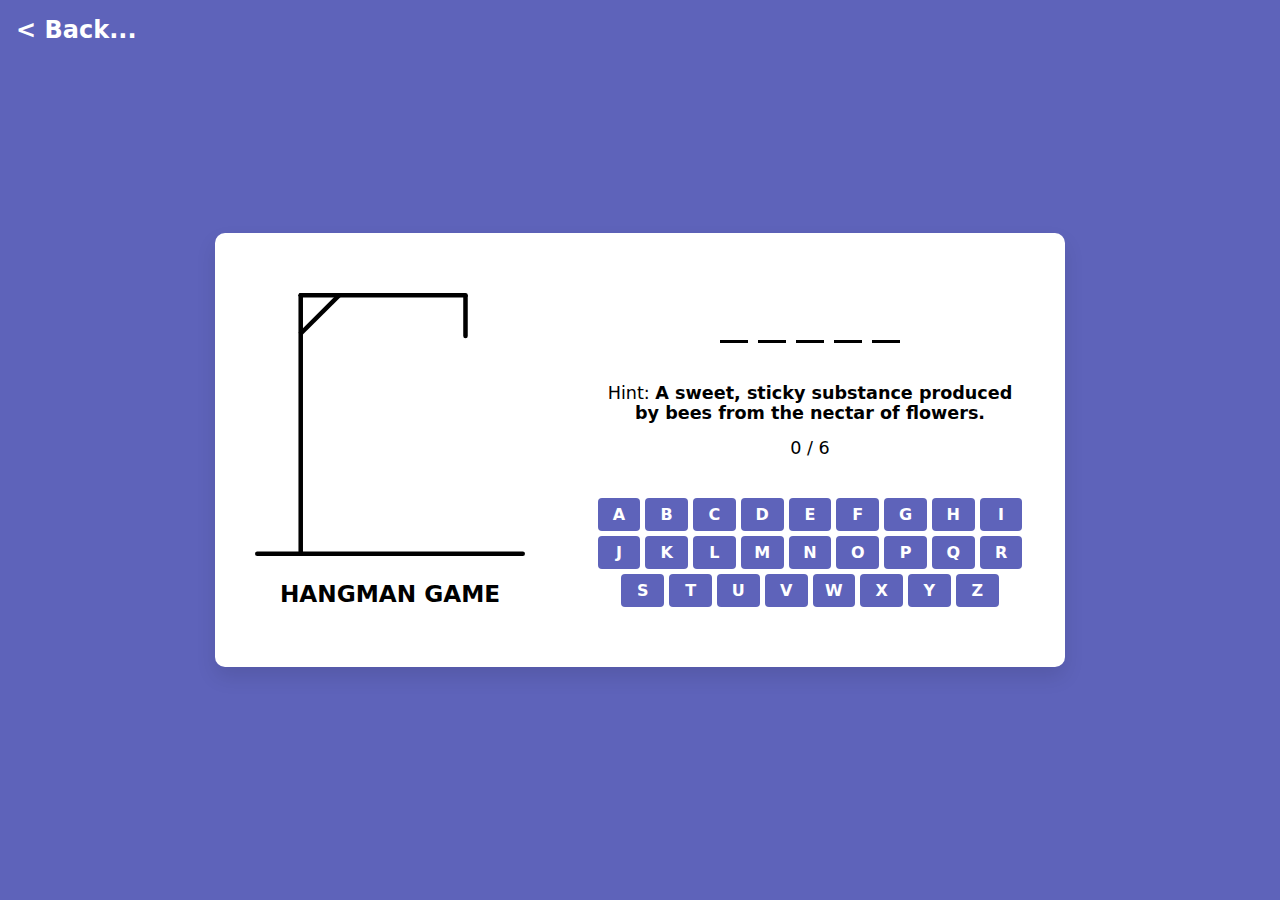
<file: Games/Hangman/index.html>
<!DOCTYPE html>
<html lang="en">
  <head>
    <meta charset="UTF-8" />
    <meta name="viewport" content="width=device-width, initial-scale=1.0" />

    <!--=============== CSS ===============-->
    <link rel="stylesheet" href="style.css" />

    <!--=============== JS ===============-->
    <script src="word-list.js" defer></script>
    <script src="script.js" defer></script>

    <title>Hangman Game</title>
  </head>
  <body>
    <a class="back-btn" href="../../index.html">< Back...</a>

    <!--=============== MODAL ===============-->

    <div class="game-modal">
      <div class="content">
        <img src="images/lost.gif" alt="gif" />
        <h4>Game Over!</h4>
        <p>The correct word was: <b>rainbow</b></p>
        <button class="play-again">Play Again</button>
      </div>
    </div>

    <!--=============== GAME ===============-->

    <div class="container">
      <div class="hangman-box">
        <img src="images/hangman-0.svg" draggable="false" alt="hangman-img" />
        <h1>Hangman Game</h1>
      </div>

      <div class="game-box">
        <ul class="word-display"></ul>
        <h4 class="hint-text">
          Hint:
          <b
            >Lorem ipsum dolor sit amet consectetur, adipisicing elit. Quis,
            consequatur.</b
          >
        </h4>
        <h4 class="guesses-text">Incorrect guesses: <b>0 / 6</b></h4>
        <div class="keyboard"></div>
      </div>
    </div>
  </body>
</html>
</file>
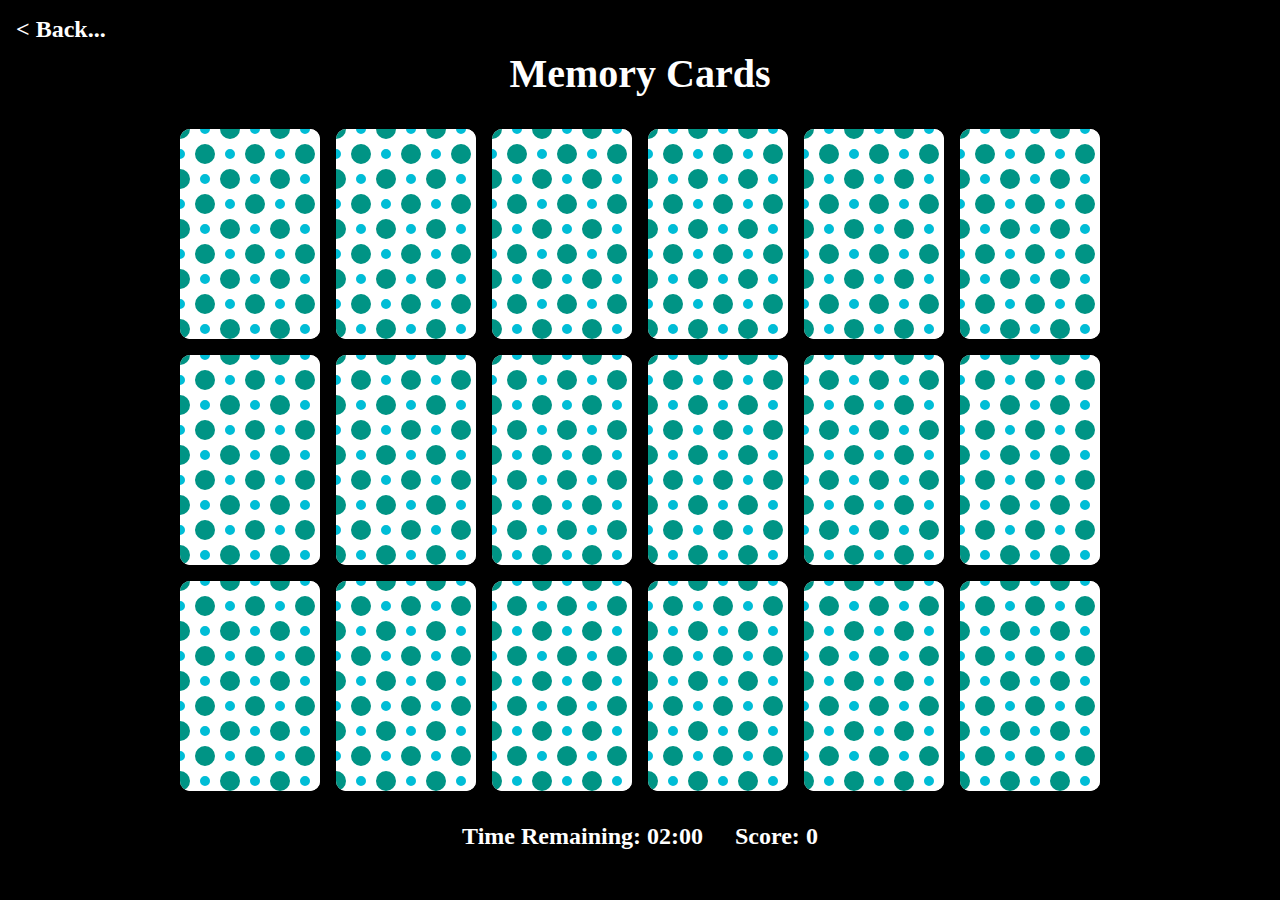
<file: Games/Memory/index.html>
<!DOCTYPE html>
<html>
  <head>
    <meta charset="utf-8" />
    <title>Memory Card Game</title>

    <!--=============== CSS ===============-->
    <link rel="stylesheet" type="text/css" href="style.css" />

    <!--=============== JS ===============-->
    <script src="script.js" defer></script>

    <title>Memory Card Game</title>
  </head>
  <body>
    <a class="back-btn" href="../../index.html">< Back...</a>

    <!--=============== MODAL ===============-->

    <div class="game-modal">
      <div class="content">
        <img src="assets/lost.gif" alt="gif" />
        <h4></h4>
        <p></p>
        <button class="play-again">Play Again</button>
      </div>
    </div>

    <!--=============== GAME ===============-->

    <section class="game-wrapper container">
      <h1>Memory Cards</h1>
      <div class="grid-container"></div>
      <div class="text-content">
        <p>Time Remaining: <span class="timer"></span></p>
        <p>Score: <span class="score"></span></p>
      </div>
    </section>
  </body>
</html>
</file>
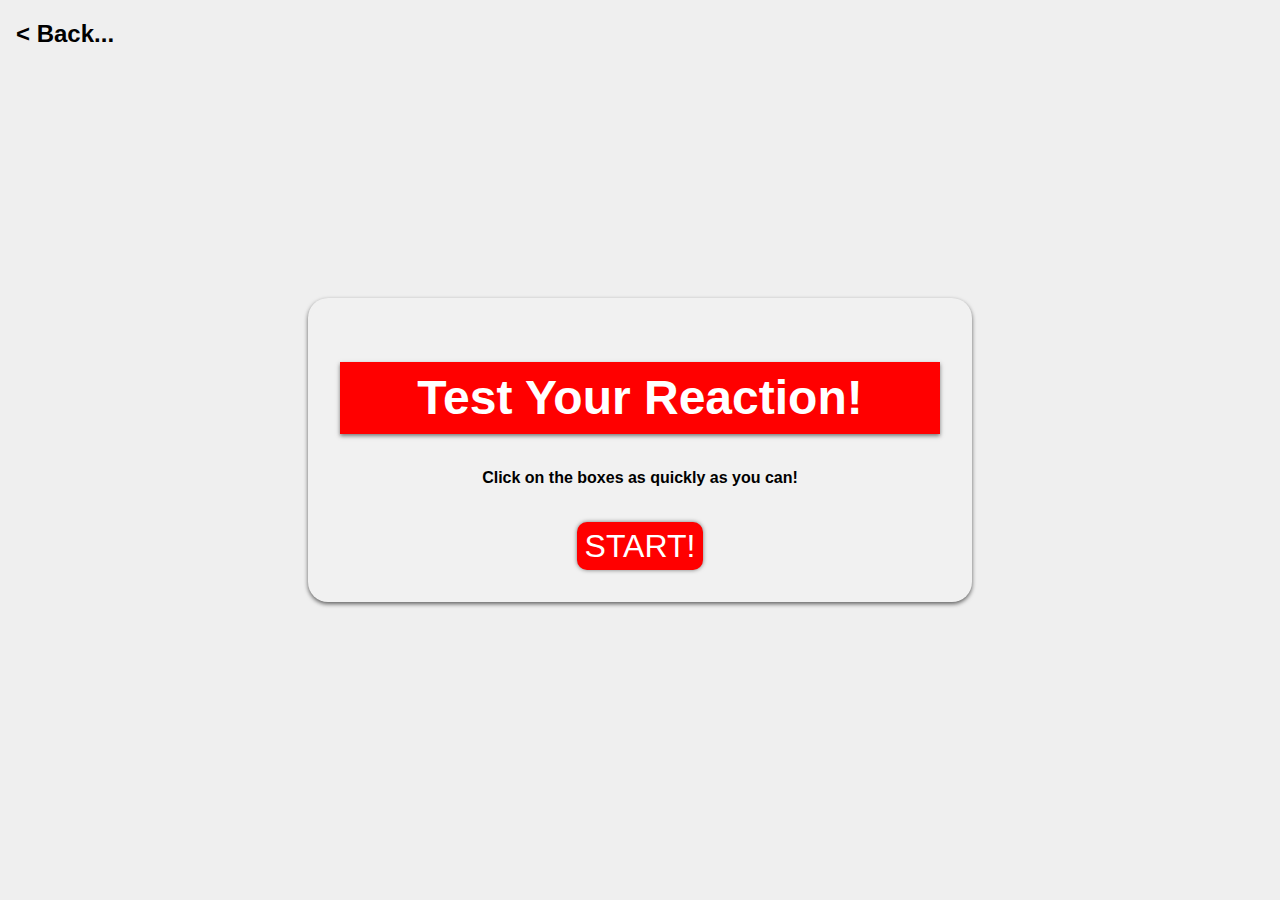
<file: Games/Reaction Test/index.html>
<html>
  <head>
    <title>Reaction Timer</title>

    <!--=============== CSS ===============-->
    <link rel="stylesheet" type="text/css" href="style.css" />

    <!--=============== JS ===============-->
    <script src="script.js" defer></script>
  </head>

  <body>
    <a class="back-btn" href="../../index.html">< Back...</a>

    <!--=============== START GAME ===============-->
    <section class="container">
      <h1 class="title">Test Your Reaction!</h1>

      <p class="description">Click on the boxes as quickly as you can!</p>

      <button class="start-btn">START!</button>
    </section>

    <!--=============== GAME ===============-->
    <section class="results-wrapper">
      <h1 class="title">CONGRATULATIONS!</h1>

      <p class="total-score">Your score: <span id="yourScore"></span></p>
    </section>

    <section class="shape-wrapper">
      <p class="time-taken">Your time: <span id="timeTaken"></span></p>
      <div id="shape"></div>
    </section>
  </body>
</html>
</file>
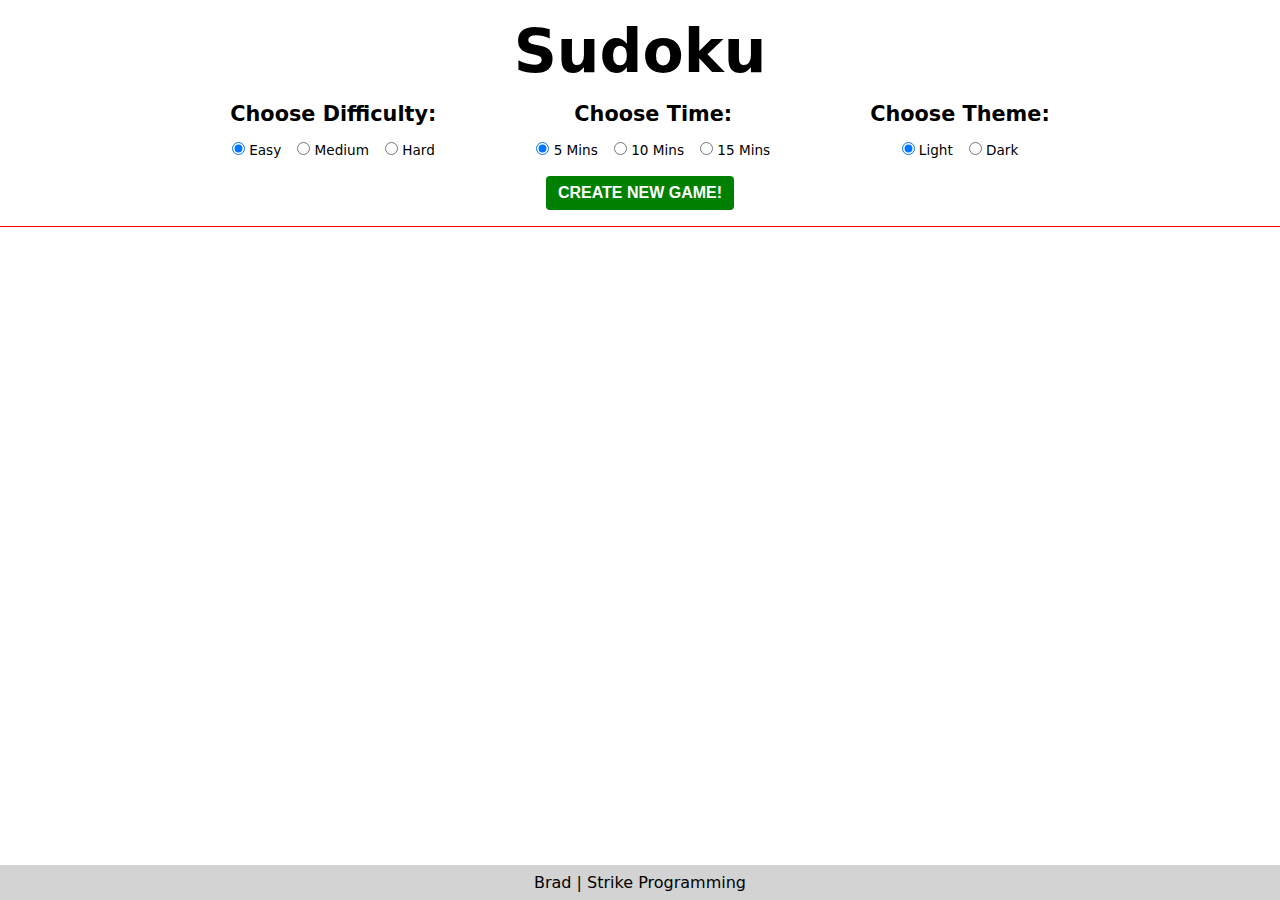
<file: Games/Sudoku/index.html>
<!DOCTYPE html>
<html lang="en">
  <head>
    <meta charset="UTF-8" />
    <meta name="viewport" content="width=device-width, initial-scale=1.0" />

    <!--=============== CSS ===============-->
    <link rel="stylesheet" href="style.css" />

    <!--=============== JS ===============-->
    <script src="boards.js"></script>
    <script src="script.js" defer></script>

    <title>Sudoku</title>
  </head>

  <body>
    <header>
      <a class="back-btn" href="../../index.html">< Back...</a>

      <!--=============== MODAL ===============-->

      <div class="game-modal">
        <div class="content">
          <img src="images/lost.gif" alt="gif" />
          <h4></h4>
          <p></p>
          <button class="play-again">Play Again</button>
        </div>
      </div>

      <!--=============== OPTIONS ===============-->

      <h1>Sudoku</h1>
      <div id="setupGame">
        <div id="diff">
          <h2>Choose Difficulty:</h2>
          <div class="choices-wrapper">
            <label
              ><input
                type="radio"
                name="diff"
                value="easy"
                id="diff-1"
                checked
              />
              Easy</label
            >
            <label
              ><input type="radio" name="diff" value="medium" id="diff-2" />
              Medium</label
            >
            <label
              ><input type="radio" name="diff" value="hard" id="diff-3" />
              Hard</label
            >
          </div>
        </div>
        <div id="time">
          <h2>Choose Time:</h2>

          <div class="choices-wrapper">
            <label
              ><input
                type="radio"
                name="time"
                value="three"
                id="time-1"
                checked
              />
              5 Mins</label
            >
            <label
              ><input type="radio" name="time" value="five" id="time-2" /> 10
              Mins</label
            >
            <label
              ><input type="radio" name="time" value="ten" id="time-3" /> 15
              Mins</label
            >
          </div>
        </div>
        <div id="theme">
          <h2>Choose Theme:</h2>
          <div class="choices-wrapper">
            <label
              ><input
                type="radio"
                name="theme"
                value="light"
                id="theme-1"
                checked
              />
              Light</label
            >
            <label
              ><input type="radio" name="theme" value="dark" id="theme-2" />
              Dark</label
            >
          </div>
        </div>
      </div>
      <button id="startBtn">Create New Game!</button>
    </header>

    <!--=============== GAME ===============-->

    <main>
      <div id="game">
        <div class="stats-board-wrapper">
          <div id="stats">
            <p id="timer"></p>
            <p id="lives"></p>
          </div>

          <div id="board"></div>
        </div>
        <div id="numberContainer" class="hidden">
          <p id="one">1</p>
          <p id="two">2</p>
          <p id="three">3</p>
          <p id="four">4</p>
          <p id="five">5</p>
          <p id="six">6</p>
          <p id="seven">7</p>
          <p id="eight">8</p>
          <p id="nine">9</p>
        </div>
      </div>
    </main>
    <footer>
      <p>Brad | Strike Programming</p>
    </footer>
  </body>
</html>
</file>
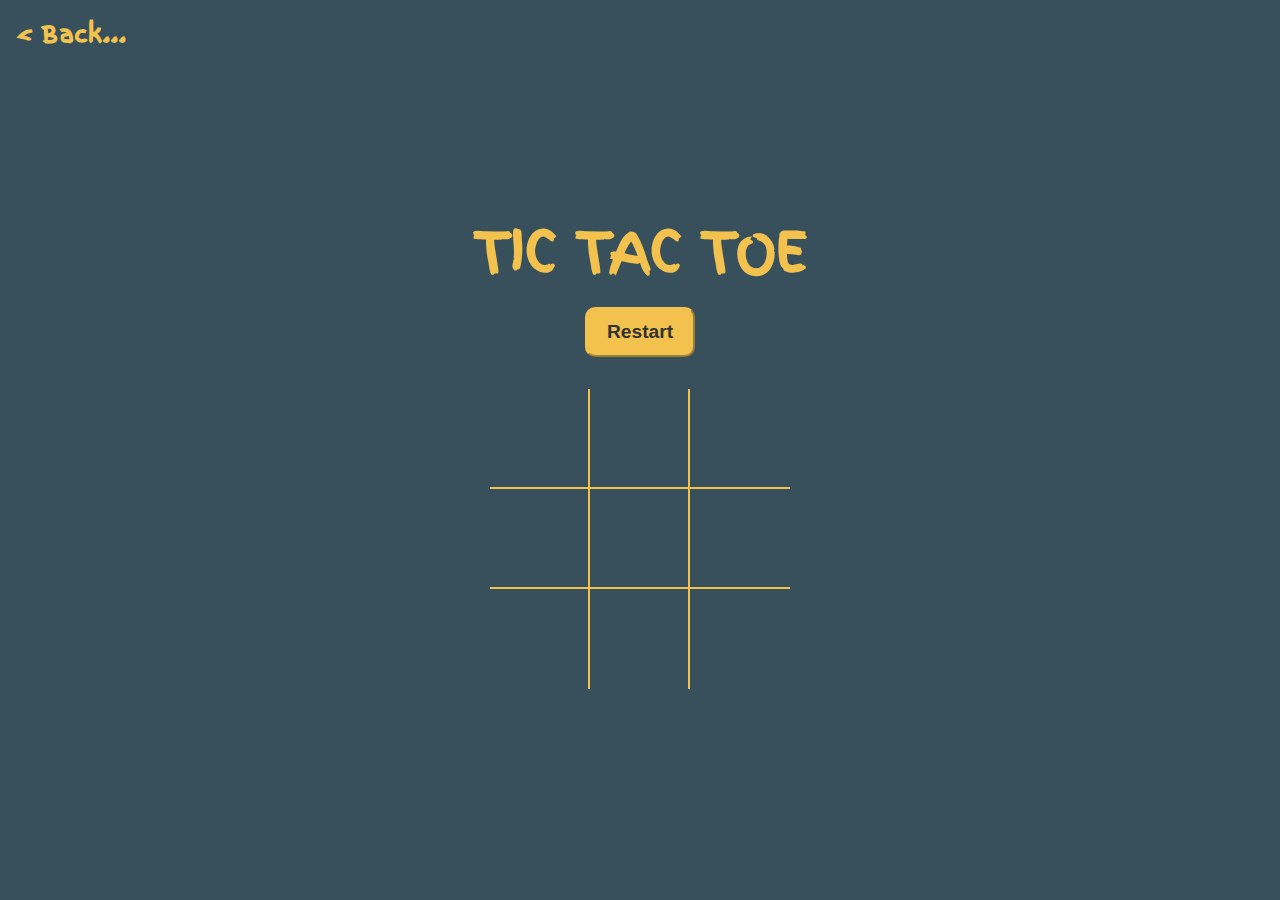
<file: Games/Tic Tac Toe/index.html>
<!DOCTYPE html>
<html lang="en">
  <head>
    <meta charset="UTF-8" />
    <meta name="viewport" content="width=device-width, initial-scale=1.0" />

    <!--=============== FONTS ===============-->
    <link rel="preconnect" href="https://fonts.googleapis.com" />
    <link rel="preconnect" href="https://fonts.gstatic.com" crossorigin />
    <link
      href="https://fonts.googleapis.com/css2?family=Finger+Paint&display=swap"
      rel="stylesheet"
    />

    <!--=============== CSS ===============-->
    <link rel="stylesheet" href="style.css" />

    <!--=============== JS ===============-->
    <script src="script.js" defer></script>

    <title>Tic Tac Toe</title>
  </head>

  <body>
    <a class="back-btn" href="../../index.html">< Back...</a>

    <div class="container">
      <!--=============== GAME ===============-->
      <h1 id="playerText">Tic Tac Toe</h1>
      <button id="restartBtn">Restart</button>

      <div id="gameBoard">
        <div class="box" id="0"></div>
        <div class="box" id="1"></div>
        <div class="box" id="2"></div>
        <div class="box" id="3"></div>
        <div class="box" id="4"></div>
        <div class="box" id="5"></div>
        <div class="box" id="6"></div>
        <div class="box" id="7"></div>
        <div class="box" id="8"></div>
      </div>
    </div>
  </body>
</html>
</file>
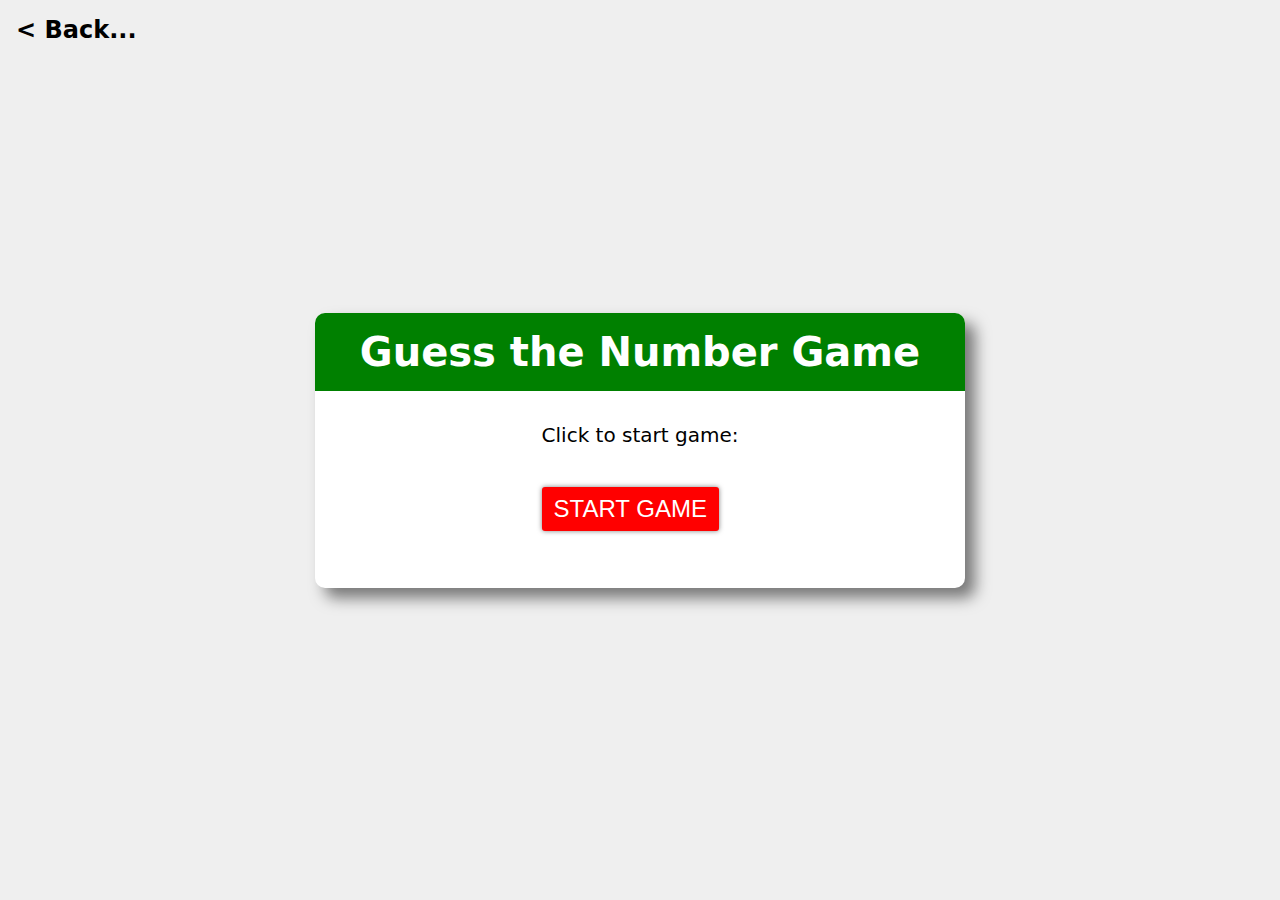
<file: Games/Guess Number/game.html>
<!DOCTYPE html>
<html lang="en">
  <head>
    <meta charset="UTF-8" />
    <meta name="viewport" content="width=device-width, initial-scale=1.0" />
    <!--=============== CSS ===============-->
    <link rel="stylesheet" href="style.css" />

    <!--=============== JS ===============-->
    <script defer src="script.js"></script>

    <title>Guess the Number</title>
  </head>

  <body id="gamePage">
    <a class="back-btn" href="../../index.html">< Back...</a>

    <div class="container">
      <!--=============== GAME START ===============-->

      <h1 class="title">Guess the Number Game</h1>
      <div class="start-container">
        <p class="description">Click to start game:</p>
        <button class="start-btn btn">Start Game</button>
      </div>

      <!--=============== DIFFICULTY ===============-->

      <div class="difficulty-container">
        <p class="description">Please choose your difficulty:</p>
        <div class="btn-container">
          <button id="easy" class="difficulty-btn easy-btn btn">Easy</button>
          <button id="medium" class="difficulty-btn medium-btn btn">
            Medium
          </button>
          <button id="hard" class="difficulty-btn hard-btn btn">Hard</button>
        </div>
      </div>

      <!--=============== GAME ===============-->
      <div class="game-container">
        <p class="description" id="numBetween">
          Guess a number between 1 and 100:
        </p>
        <input class="input" type="text" id="guessField" required />
        <button class="btn guess-btn">Submit Guess</button>
      </div>
      <div class="message-container">
        <p id="result">Good Luck!</p>
        <p id="successMessage">
          You guessed the correct number in
          <span class="guess-count"></span> attempts!
        </p>
        <p id="almostMessage">
          You have <span class="attempts"></span> attempts left!
        </p>
        <p id="failedMessage">
          The correct number was <span class="failed"></span>!
        </p>
        <button class="restart-btn btn">Restart Game</button>
      </div>
    </div>
  </body>
</html>
</file>
<file: Games/Hangman/style.css>
/*=============== VARIABLES CSS ===============*/
:root {
  /*========== Colors ==========*/
  --clr-primary-1: #5e63ba;
  --clr-primary-2: #8286c9;
  --clr-light: #fff;
  --clr-dark: #000;
}

/*=============== BASE ===============*/

* {
  margin: 0;
  padding: 0;
  box-sizing: border-box;
  font-family: system-ui, -apple-system, BlinkMacSystemFont, "Segoe UI", Roboto,
    Oxygen, Ubuntu, Cantarell, "Open Sans", "Helvetica Neue", sans-serif;
}

body {
  display: flex;
  padding: 0 10px;
  align-items: center;
  justify-content: center;
  min-height: 100vh;
  background: var(--clr-primary-1);
}

/*=============== LAYOUT ===============*/
.back-btn {
  position: absolute;
  top: 1rem;
  left: 1rem;
  color: #fff;
  font-weight: 600;
  font-size: 1.5rem;
  text-decoration: none;
  transition: color 0.1s ease;
}

.back-btn:hover {
  color: #968ffc;
}

.container {
  display: flex;
  align-items: flex-end;
  justify-content: space-between;
  gap: 70px;
  width: 850px;
  padding: 60px 40px;
  border-radius: 10px;
  background: var(--clr-light);
  box-shadow: 0 10px 20px rgba(0, 0, 0, 0.1);
}

/*=============== GAME ===============*/

.hangman-box img {
  max-width: 270px;
  user-select: none;
}

.hangman-box h1 {
  margin-top: 20px;
  text-align: center;
  font-size: 1.45rem;
  text-transform: uppercase;
}

.game-box .word-display {
  display: flex;
  flex-wrap: wrap;
  justify-content: center;
  align-items: center;
  gap: 10px;
  list-style: none;
}

.word-display .letter {
  width: 28px;
  margin-bottom: 40px;
  border-bottom: 3px solid #000;
  text-align: center;
  font-size: 2rem;
  font-weight: 600;
  text-transform: uppercase;
}

.word-display .letter.guessed {
  margin: -40px 0 35px;
  border-color: transparent;
}

.game-box h4 {
  margin-bottom: 15px;
  text-align: center;
  font-size: 1.1rem;
  font-weight: 500;
}

.game-box h4 b {
  font-weight: 600;
}

.game-box .keyboard {
  display: flex;
  flex-wrap: wrap;
  justify-content: center;
  gap: 5px;
  margin-top: 40px;
}

:where(.game-modal, .keyboard) button {
  outline: none;
  border: none;
  border-radius: 4px;
  background: var(--clr-primary-1);
  color: var(--clr-light);
  font-size: 1rem;
  font-weight: 600;
  text-transform: uppercase;
  cursor: pointer;
}

.keyboard button {
  width: calc(100% / 9 - 5px);
  padding: 7px;
}

.keyboard button[disabled] {
  background: var(--clr-primary-2);
  pointer-events: none;
}

:where(.game-modal, .keyboard) button:hover {
  background: var(--clr-primary-2);
}

/*=============== MODAL ===============*/

.game-modal {
  position: fixed;
  top: 0;
  left: 0;
  display: flex;
  align-items: center;
  justify-content: center;
  width: 100%;
  height: 100%;
  padding: 0 10px;
  background: rgba(0, 0, 0, 0.6);
  opacity: 0;
  pointer-events: none;
  z-index: 9999;
  transition: opacity 0.4 ease;
}

.game-modal.show {
  opacity: 1;
  pointer-events: auto;
  transition: opacity 0.4s 0.4s ease;
}

.game-modal .content {
  max-width: 420px;
  width: 100%;
  padding: 30px;
  border-radius: 10px;
  background: var(--clr-light);
  text-align: center;
  box-shadow: 0 10px 20px rgba(0, 0, 0, 0.1);
}

.game-modal img {
  max-width: 130px;
  margin-bottom: 20px;
}

.game-modal img[src="images/victory.gif"] {
  margin-left: -10px;
}

.game-modal h4 {
  font-size: 1.53rem;
}

.game-modal p {
  margin: 15px 0 30px;
  font-size: 1.15rem;
  font-weight: 500;
}

.game-modal p b {
  color: var(--clr-primary-1);
  font-weight: 600;
}

.game-modal button {
  padding: 12px 23px;
}

/*=============== MEDIA QUERIES ===============*/

@media (max-width: 782px) {
  .container {
    flex-direction: column;
    padding: 30px 15px;
    align-items: center;
  }

  .hangman-box img {
    max-width: 200px;
  }

  .hangman-box h1 {
    display: none;
  }

  .game-box h4 {
    font-size: 1rem;
  }

  .word-display .letter {
    margin-bottom: 35px;
    font-size: 1.7rem;
  }

  .word-display .letter.guessed {
    margin: -35px 0 25px;
  }

  .game-modal img {
    max-width: 120px;
  }

  .game-modal h4 {
    font-size: 1.45rem;
  }

  .game-modal p {
    font-size: 1.1rem;
  }

  .game-modal button {
    padding: 10px 18px;
  }
}
</file>
<file: Games/Memory/style.css>
/*=============== VARIABLES CSS ===============*/
:root {
  --clr-primary-1: #27ae60;
  --clr-primary-2: #1d7a44;
  --clr-light: #fff;
  --clr-dark: #000;
}

/*=============== BASE ===============*/

* {
  margin: 0;
  padding: 0;
  box-sizing: border-box;
}

body {
  min-height: 100vh;
  height: 100vh;
  background-color: var(--clr-dark);
  color: var(--clr-light);
}

h1 {
  margin-bottom: 2rem;
  text-align: center;
  font-size: 2.5rem;
  font-weight: 700;
}

p {
  margin-top: 2rem;
  text-align: center;
  font-size: 1.5rem;
  font-weight: bold;
}

/*=============== LAYOUT ===============*/
.back-btn {
  position: absolute;
  top: 1rem;
  left: 1rem;
  color: #fff;
  font-weight: 600;
  font-size: 1.5rem;
  text-decoration: none;
  transition: color 0.1s ease;
}

.back-btn:hover {
  color: green;
}

.container {
  height: 100%;
  width: 100%;
  margin-left: auto;
  margin-right: auto;
  padding-left: 0.5rem;
  padding-right: 0.5rem;
}

/*=============== GAME ===============*/

.game-wrapper {
  display: flex;
  flex-direction: column;
  align-items: center;
  justify-content: center;
}

.grid-container {
  display: grid;
  justify-content: center;
  gap: 1rem;
  grid-template-columns: repeat(3, calc(90px / 2 * 3));
  grid-template-rows: repeat(6, 90px);
}

.card {
  position: relative;
  border-radius: 10px;
  background-color: var(--clr-light);
  transform-style: preserve-3d;
  transition: all 0.5s ease-in-out;
}

.front-image {
  height: 40px;
  width: 40px;
}

.card.flipped {
  transform: rotateY(180deg);
}

.front,
.back {
  position: absolute;
  top: 0;
  left: 0;
  height: 100%;
  width: 100%;
  border-radius: 10px;
  backface-visibility: hidden;
}

.card .front {
  display: flex;
  justify-content: center;
  align-items: center;
}

.card .back {
  background-image: url("data:image/svg+xml,<svg id='patternId' width='100%' height='100%' xmlns='http://www.w3.org/2000/svg'><defs><pattern id='a' patternUnits='userSpaceOnUse' width='25' height='25' patternTransform='scale(2) rotate(0)'><rect x='0' y='0' width='100%' height='100%' fill='hsla(0,0%,100%,1)'/><path d='M25 30a5 5 0 110-10 5 5 0 010 10zm0-25a5 5 0 110-10 5 5 0 010 10zM0 30a5 5 0 110-10 5 5 0 010 10zM0 5A5 5 0 110-5 5 5 0 010 5zm12.5 12.5a5 5 0 110-10 5 5 0 010 10z'  stroke-width='1' stroke='none' fill='hsla(174, 100%, 29%, 1)'/><path d='M0 15a2.5 2.5 0 110-5 2.5 2.5 0 010 5zm25 0a2.5 2.5 0 110-5 2.5 2.5 0 010 5zM12.5 2.5a2.5 2.5 0 110-5 2.5 2.5 0 010 5zm0 25a2.5 2.5 0 110-5 2.5 2.5 0 010 5z'  stroke-width='1' stroke='none' fill='hsla(187, 100%, 42%, 1)'/></pattern></defs><rect width='800%' height='800%' transform='translate(0,0)' fill='url(%23a)'/></svg>");
  background-position: center center;
  background-size: cover;
  backface-visibility: hidden;
}

.card .front {
  transform: rotateY(180deg);
}

.text-content {
  display: flex;
  gap: 2rem;
}

/*=============== MODAL ===============*/

.game-modal {
  position: fixed;
  top: 0;
  left: 0;
  display: flex;
  align-items: center;
  justify-content: center;
  height: 100%;
  width: 100%;
  padding: 0 10px;
  background: rgba(0, 0, 0, 0.6);
  opacity: 0;
  pointer-events: none;
  transition: opacity 0.4 ease;
  z-index: 9999;
}

.game-modal.show {
  opacity: 1;
  pointer-events: auto;
  transition: opacity 0.4s 0.4s ease;
}

.game-modal .content {
  max-width: 420px;
  width: 100%;
  padding: 30px;
  border-radius: 10px;
  background: var(--clr-light);
  color: var(--clr-dark);
  text-align: center;
  box-shadow: 0 10px 20px rgba(0, 0, 0, 0.1);
}

.game-modal img {
  max-width: 130px;
  margin-bottom: 20px;
}

.game-modal img[src="assets/victory.gif"] {
  margin-left: -10px;
}

.game-modal h4 {
  font-size: 1.53rem;
}

.game-modal p {
  margin: 15px 0 30px;
  font-size: 1.15rem;
  font-weight: 500;
}

.game-modal button {
  padding: 12px 23px;
  border: none;
  background: var(--clr-primary-1);
  color: var(--clr-light);
  box-shadow: 2px 5px 5px rgba(0, 0, 0, 0.3);
  cursor: pointer;
  transition: 0.3s ease;
}

.game-modal button:hover {
  background: var(--clr-primary-2);
  transform: translateY(2px);
  box-shadow: 1px 2px 2px rgba(0, 0, 0, 0.5);
}

/*=============== MEDIA QUERIES ===============*/

/* xs */
@media (min-width: 475px) {
  .container {
    max-width: 475px;
  }
}

/* sm */
@media (min-width: 640px) {
  .container {
    max-width: 640px;
  }
}

/* md */
@media (min-width: 768px) {
  .container {
    max-width: 768px;
  }

  .grid-container {
    grid-template-columns: repeat(6, 110px);
    grid-template-rows: repeat(2, calc(110px / 2 * 3));
  }

  .card {
    height: calc(110px / 2 * 3);
    width: 110px;
  }

  .front-image {
    height: 60px;
    width: 60px;
  }
}

/* lg */
@media (min-width: 1024px) {
  .container {
    max-width: 1024px;
  }

  .grid-container {
    grid-template-columns: repeat(6, 140px);
    grid-template-rows: repeat(2, calc(140px / 2 * 3));
  }

  .card {
    height: calc(140px / 2 * 3);
    width: 140px;
  }
}

/* xl */
@media (min-width: 1280px) {
  .container {
    max-width: 1280px;
  }
}

/* 2xl */
@media (min-width: 1536px) {
  .container {
    max-width: 1536px;
  }
}
</file>
<file: Games/Reaction Test/style.css>
/*=============== BASE ===============*/

* {
  margin: 0;
  padding: 0;
  line-height: 1.5;
  box-sizing: border-box;
}

body {
  display: grid;
  background: #efefef;
  font-family: sans-serif;
}

.back-btn {
  position: absolute;
  top: 1rem;
  left: 1rem;
  color: #000;
  font-weight: 600;
  font-size: 1.5rem;
  text-decoration: none;
  transition: color 0.1s ease;
}

.back-btn:hover {
  color: red;
}

/*=============== START GAME ===============*/

.container,
.results-wrapper {
  place-self: center;
  display: flex;
  flex-direction: column;
  align-items: center;
  justify-content: center;
  margin: 0;
  padding: 2rem;
  border-radius: 20px;
  background: #f1f1f1;
  text-align: center;
  box-shadow: 0 2px 4px 0 rgba(0, 0, 0, 0.6);
}

.title {
  width: 600px;
  margin-block: 2rem;
  background: red;
  color: #fff;
  font-size: 3rem;
  box-shadow: 0 2px 4px rgba(0, 0, 0, 0.5);
}

.description {
  margin-bottom: 2rem;
  font-weight: bold;
}

.start-btn {
  padding: 0 0.5rem;
  border: none;
  border-radius: 10px;
  background: red;
  color: #fff;
  font-size: 2rem;
  box-shadow: 0 0 4px rgba(0, 0, 0, 0.5);
  transition: 0.3s ease;
}

.start-btn:hover {
  background: darkred;
}

/*=============== GAME ===============*/

.time-taken,
.results-wrapper {
  display: none;
}

.time-taken {
  padding: 1rem;
}

.shape-wrapper {
  display: none;
}

#shape {
  position: relative;
  display: none;
  width: 200px;
  height: 200px;
  background-color: red;
}

.total-score {
  font-size: 3rem;
  font-weight: 700;
}
</file>
<file: Games/Sudoku/style.css>
/*=============== BASE ===============*/

* {
  margin: 0;
  padding: 0;
  box-sizing: border-box;
}

.hidden {
  display: none;
}

body {
  font-family: system-ui, -apple-system, BlinkMacSystemFont, "Segoe UI", Roboto,
    Oxygen, Ubuntu, Cantarell, "Open Sans", "Helvetica Neue", sans-serif;
}

body.dark {
  background: #333;
  color: #fff;
}

.back-btn {
  position: absolute;
  top: 1rem;
  left: 1rem;
  color: #fff;
  font-weight: 600;
  font-size: 1.5rem;
  text-decoration: none;
  transition: color 0.1s ease;
}

.back-btn:hover {
  color: red;
}

/*=============== HEADER ===============*/

header {
  margin-bottom: 1rem;
  padding-bottom: 1rem;
  border-bottom: 1px solid red;
  text-align: center;
}

h1 {
  margin-block: 1rem;
  font-size: 3.75rem;
}

/* Options */
#setupGame {
  display: flex;
  flex-wrap: wrap;
  justify-content: center;

  & h2 {
    font-size: 1.3rem;
  }

  & label {
    font-size: 0.85rem;
  }
}

#setupGame > div {
  display: flex;
  flex-direction: column;
  align-items: center;
  gap: 1rem;
  margin-bottom: 10px;
  padding-inline: 50px;
}

.choices-wrapper {
  display: flex;
  gap: 1rem;
}

button {
  justify-self: center;
  margin-top: 0.5rem;
  padding: 0.5rem 0.75rem;
  outline: none;
  border: none;
  border-radius: 4px;
  background: green;
  color: #fff;
  font-size: 1rem;
  font-weight: 600;
  text-transform: uppercase;
  transition: 0.4s ease;

  &:hover {
    background: rgb(1, 167, 1);
  }
}

/*==================== GAME ====================*/

#stats {
  display: flex;
  align-items: center;
  justify-content: space-between;
  gap: 2rem;
  width: 540px;
  margin: 0 auto;
}

p#timer,
p#lives {
  font-size: 1.2rem;
  font-weight: 600;
  text-align: center;
}

#game {
  display: flex;
  justify-content: center;
  user-select: none;
}

#numberContainer {
  margin-top: 3rem;
}

#numberContainer > p {
  width: 55px;
  height: 55px;
  margin-block: 5px;
  margin-left: 50px;
  border: 1px solid #000;
  border-radius: 20%;
  background: #fff;
  color: #000;
  font-size: 2.35rem;
  text-align: center;
  cursor: pointer;
}

#board {
  display: flex;
  flex-wrap: wrap;
  justify-content: center;
  align-content: flex-start;
  width: 540px;
  height: 540px;
  margin-block: 1rem 2rem;
  padding-top: 10px;
}

.tile {
  vertical-align: middle;
  height: 60px;
  width: 60px;
  margin: 0;
  border: 1px solid #000;
  background: #fff;
  color: #000;
  text-align: center;
  font-size: 2.75rem;
}

#game p.selected {
  background: lightblue;
}

#game p.incorrect {
  color: red;
}

.right-border {
  border-right: 4px solid #000;
}

.bottom-border {
  border-bottom: 4px solid #000;
}

footer {
  position: fixed;
  bottom: 0;
  width: 100%;
  padding-block: 0.5rem;
  background: lightgray;
  color: #000;
  text-align: center;
}

/*==================== MODAL ====================*/

.game-modal {
  position: fixed;
  top: 0;
  left: 0;
  display: flex;
  align-items: center;
  justify-content: center;
  height: 100%;
  width: 100%;
  padding: 0 10px;
  background: rgba(0, 0, 0, 0.6);
  opacity: 0;
  pointer-events: none;
  z-index: 9999;
  transition: opacity 0.4 ease;
}

.game-modal.show {
  opacity: 1;
  pointer-events: auto;
  transition: opacity 0.4s 0.4s ease;
}

.game-modal .content {
  max-width: 420px;
  width: 100%;
  padding: 30px;
  border-radius: 10px;
  background: #fff;
  text-align: center;
  box-shadow: 0 10px 20px rgba(0, 0, 0, 0.1);
}

.game-modal img {
  max-width: 130px;
  margin-bottom: 20px;
}

.game-modal img[src="images/victory.gif"] {
  margin-left: -10px;
}

.game-modal h4 {
  color: #000;
  font-size: 1.53rem;
}

.game-modal p {
  margin: 15px 0 30px;
  color: #000;
  font-size: 1.15rem;
  font-weight: 500;
}

.game-modal button {
  padding: 12px 23px;
  outline: none;
  border: none;
  border-radius: 4px;
  background: green;
  color: #fff;
  font-size: 1rem;
  font-weight: 600;
  text-transform: uppercase;
  cursor: pointer;

  & button:hover {
    background: rgb(1, 167, 1);
  }
}

/*==================== MEDIA QUERIES ====================*/

@media (max-width: 782px) {
  .game-modal img {
    max-width: 120px;
  }

  .game-modal h4 {
    font-size: 1.45rem;
  }

  .game-modal p {
    font-size: 1.1rem;
  }

  .game-modal button {
    padding: 10px 18px;
  }
}
</file>
<file: Games/Tic Tac Toe/style.css>
/*=============== VARIABLES CSS ===============*/
:root {
  --yellow: #f2c14e;
  --winning-blocks: #2d414b;
}

/*=============== BASE ===============*/

* {
  padding: 0;
  margin: 0;
  box-sizing: border-box;
}

body {
  color: var(--yellow);
  font-family: "Finger Paint", cursive;
}

h1 {
  margin-bottom: 1rem;
  font-size: 54px;
  text-transform: uppercase;
}

/*=============== LAYOUT ===============*/
.back-btn {
  position: absolute;
  top: 1rem;
  left: 1rem;
  color: var(--yellow);
  font-weight: 600;
  font-size: 1.5rem;
  text-decoration: none;
  transition: color 0.1s ease;
}

.back-btn:hover {
  color: #b18319;
}

.container {
  height: 100vh;
  display: flex;
  justify-content: center;
  align-items: center;
  flex-direction: column;
  background-color: #37505c;
}

/*=============== GAME ===============*/

button {
  padding: 0.75rem 1.25rem;
  border-radius: 10px;
  background-color: var(--yellow);
  color: #333;
  border-color: var(--yellow);
  font-size: 1.2rem;
  transition: 200ms transform;
  font-weight: 600;
}

button:hover {
  cursor: pointer;
  transform: translateY(-2px);
}

#gameBoard {
  width: 300px;
  display: flex;
  flex-wrap: wrap;
  margin-top: 2rem;
}

.box {
  height: 100px;
  width: 100px;
  display: flex;
  align-items: center;
  justify-content: center;
  color: var(--yellow);
  font-size: 5rem;
  border-right: 2px solid;
  border-bottom: 2px solid;
}

.box:nth-child(3n) {
  border-right: none;
}

.box:nth-child(6) ~ .box {
  border-bottom: none;
}
</file>
<file: Games/Guess Number/style.css>
/*=============== BASE ===============*/

* {
  margin: 0;
  padding: 0;
  box-sizing: border-box;
}

body {
  display: grid;
  place-items: center;
  height: 100vh;
  background: #efefef;
  font-family: system-ui, -apple-system, BlinkMacSystemFont, "Segoe UI", Roboto,
    Oxygen, Ubuntu, Cantarell, "Open Sans", "Helvetica Neue", sans-serif;
}

/*=============== LAYOUT ===============*/

.back-btn {
  position: absolute;
  top: 1rem;
  left: 1rem;
  color: #000;
  font-weight: 600;
  font-size: 1.5rem;
  text-decoration: none;
  transition: color 0.1s ease;
}

.back-btn:hover {
  color: red;
}

.container {
  display: flex;
  flex-direction: column;
  align-items: center;
  height: 275px;
  width: 650px;
  border-radius: 10px;
  background: #fff;
  overflow: hidden;
  box-shadow: 10px 10px 15px rgba(0, 0, 0, 0.5);
  transition: all 0.3s ease-in-out;
}

.title {
  width: 100%;
  margin-bottom: 1rem;
  padding: 1rem 2rem;
  background: green;
  color: #fff;
  text-align: center;
  font-size: 2.5rem;
}

/*=============== REUSABLE CSS CLASSES ===============*/

.description {
  margin-block: 1rem;
  font-size: 1.25rem;
  text-align: center;
}

.btn {
  margin-top: 1.5rem;
  padding: 0.5rem 0.75rem;
  outline: none;
  border: none;
  border-radius: 3px;
  color: #fff;
  font-size: 1.5rem;
  text-transform: uppercase;
  box-shadow: 0 0 5px rgba(0, 0, 0, 0.5);
  transition: 0.2s ease-in-out;
  cursor: pointer;
}

.btn:hover {
  transform: translateY(1px);
  box-shadow: 0 5px 10px rgba(0, 0, 0, 0.2);
}

/*=============== DIFFICULTY SECTION ===============*/

.difficulty-container {
  display: none;
}

.btn-container {
  display: flex;
  gap: 1rem;
  align-items: center;
  justify-content: center;
}

.start-btn {
  background: red;
}

.guess-btn,
#easy {
  background: green;
}

#medium {
  background: orange;
}

#hard {
  background: red;
}

.restart-btn {
  display: none;
  background: red;
}

/*=============== GAME SECTION ===============*/

.game-container {
  display: none;
  flex-direction: column;
  align-items: center;
}

.input {
  width: 7rem;
  margin-top: 1rem;
  padding: 0.5rem 0.25rem;
  outline: none;
  border: 1px solid green;
  border-radius: 5px;
  text-align: center;
  font-size: 1.5rem;
}

.message-container {
  display: none;
  flex-direction: column;
  align-items: center;
  justify-content: center;
  height: 100%;
  text-align: center;
}

#result {
  color: green;
  font-size: 2.5rem;
  font-weight: 600;
  text-transform: uppercase;
}

#successMessage,
#almostMessage,
#failedMessage {
  margin-block: 1rem 3rem;
  padding-inline: 2rem;
  font-size: 1.5rem;
}

#successMessage {
  display: none;
}

#almostMessage {
  display: none;
}

#failedMessage {
  display: none;
}

.guess-count {
  color: green;
}

.attempts {
  color: red;
  font-weight: 700;
}

.failed {
  color: orange;
}
</file>
